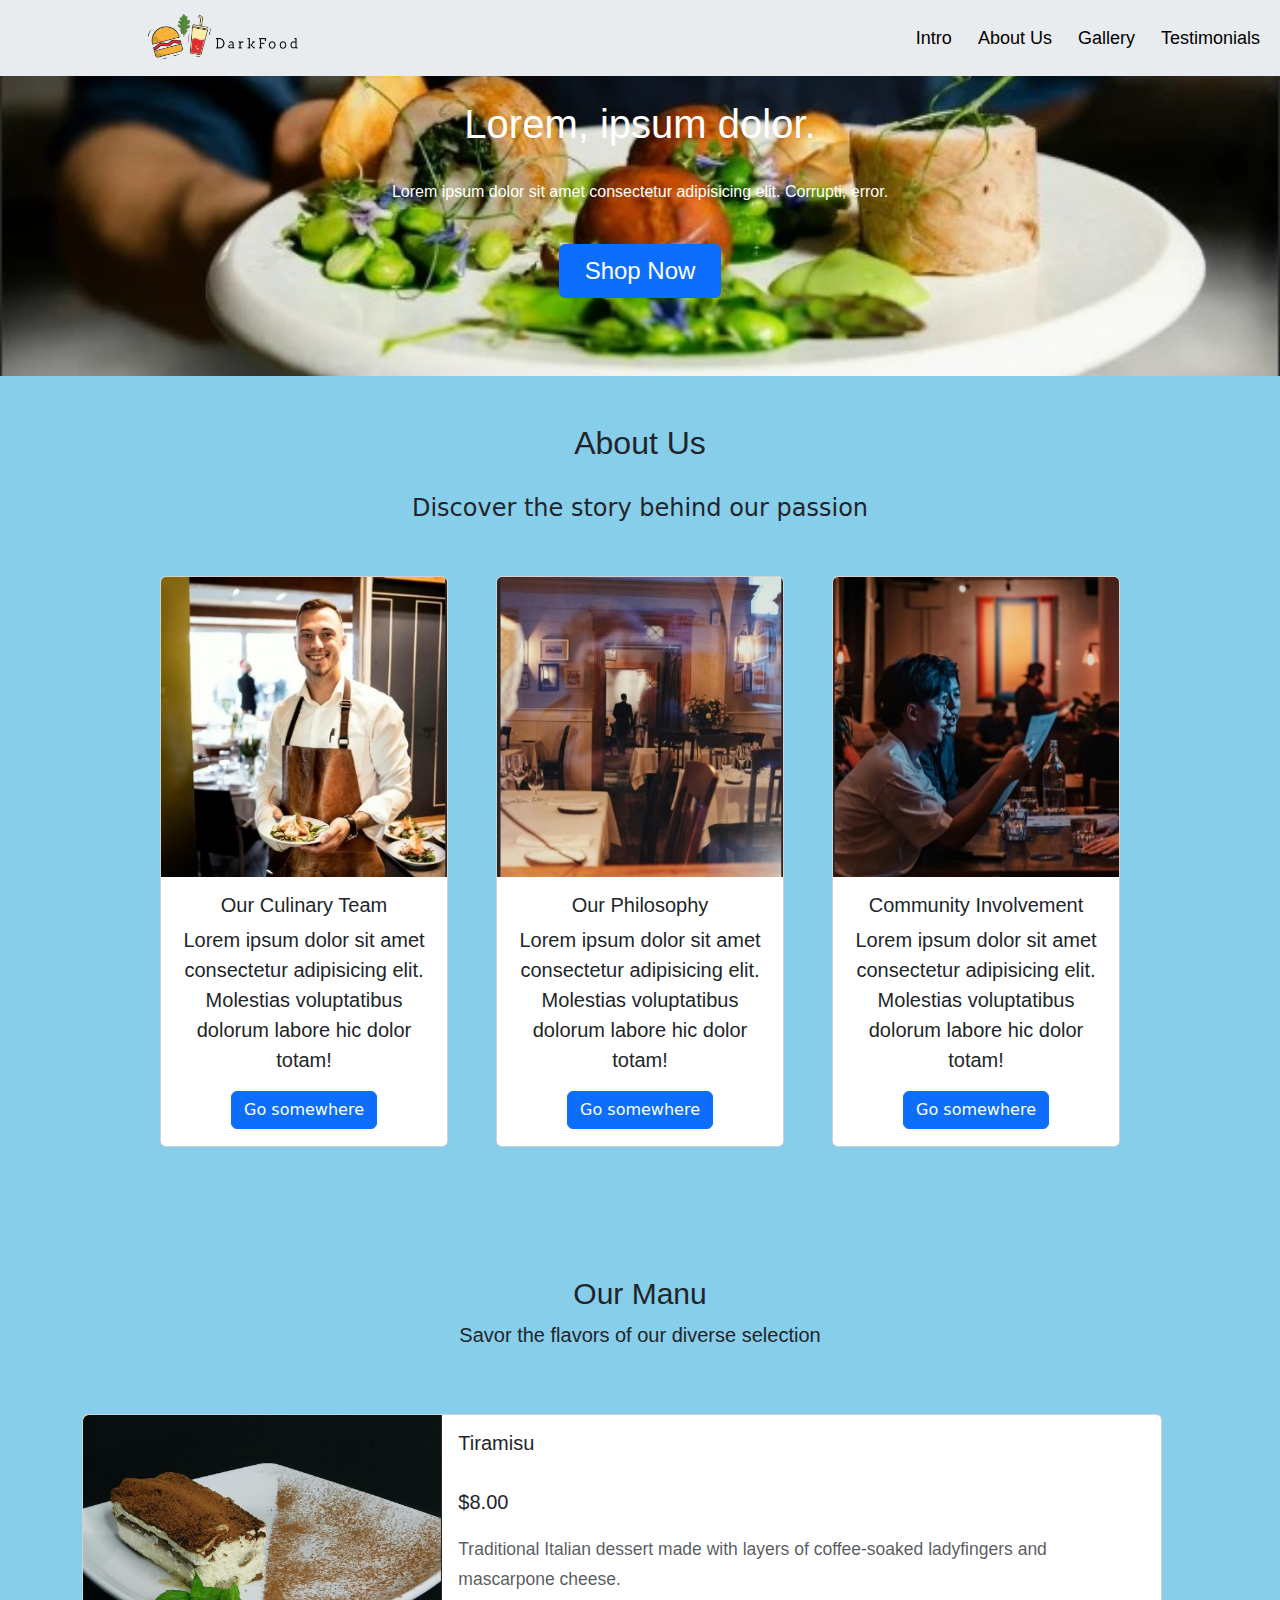
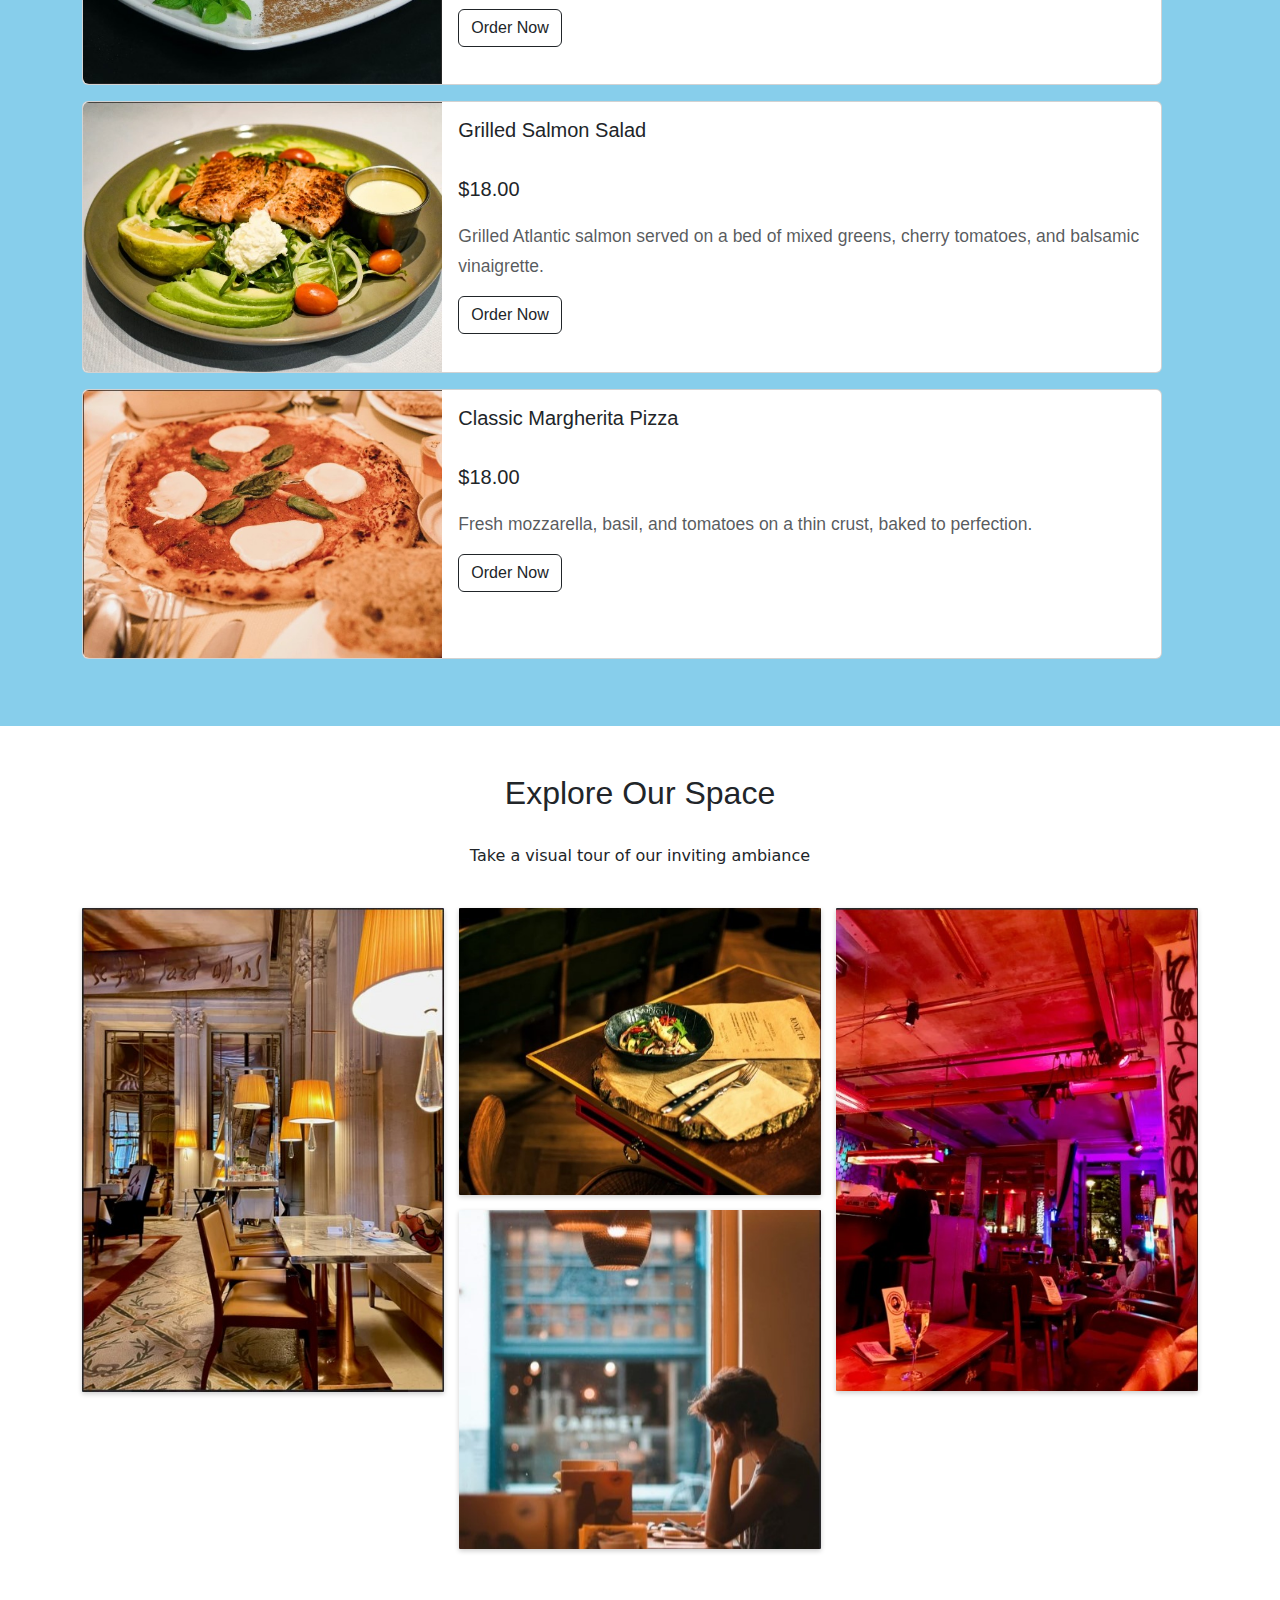
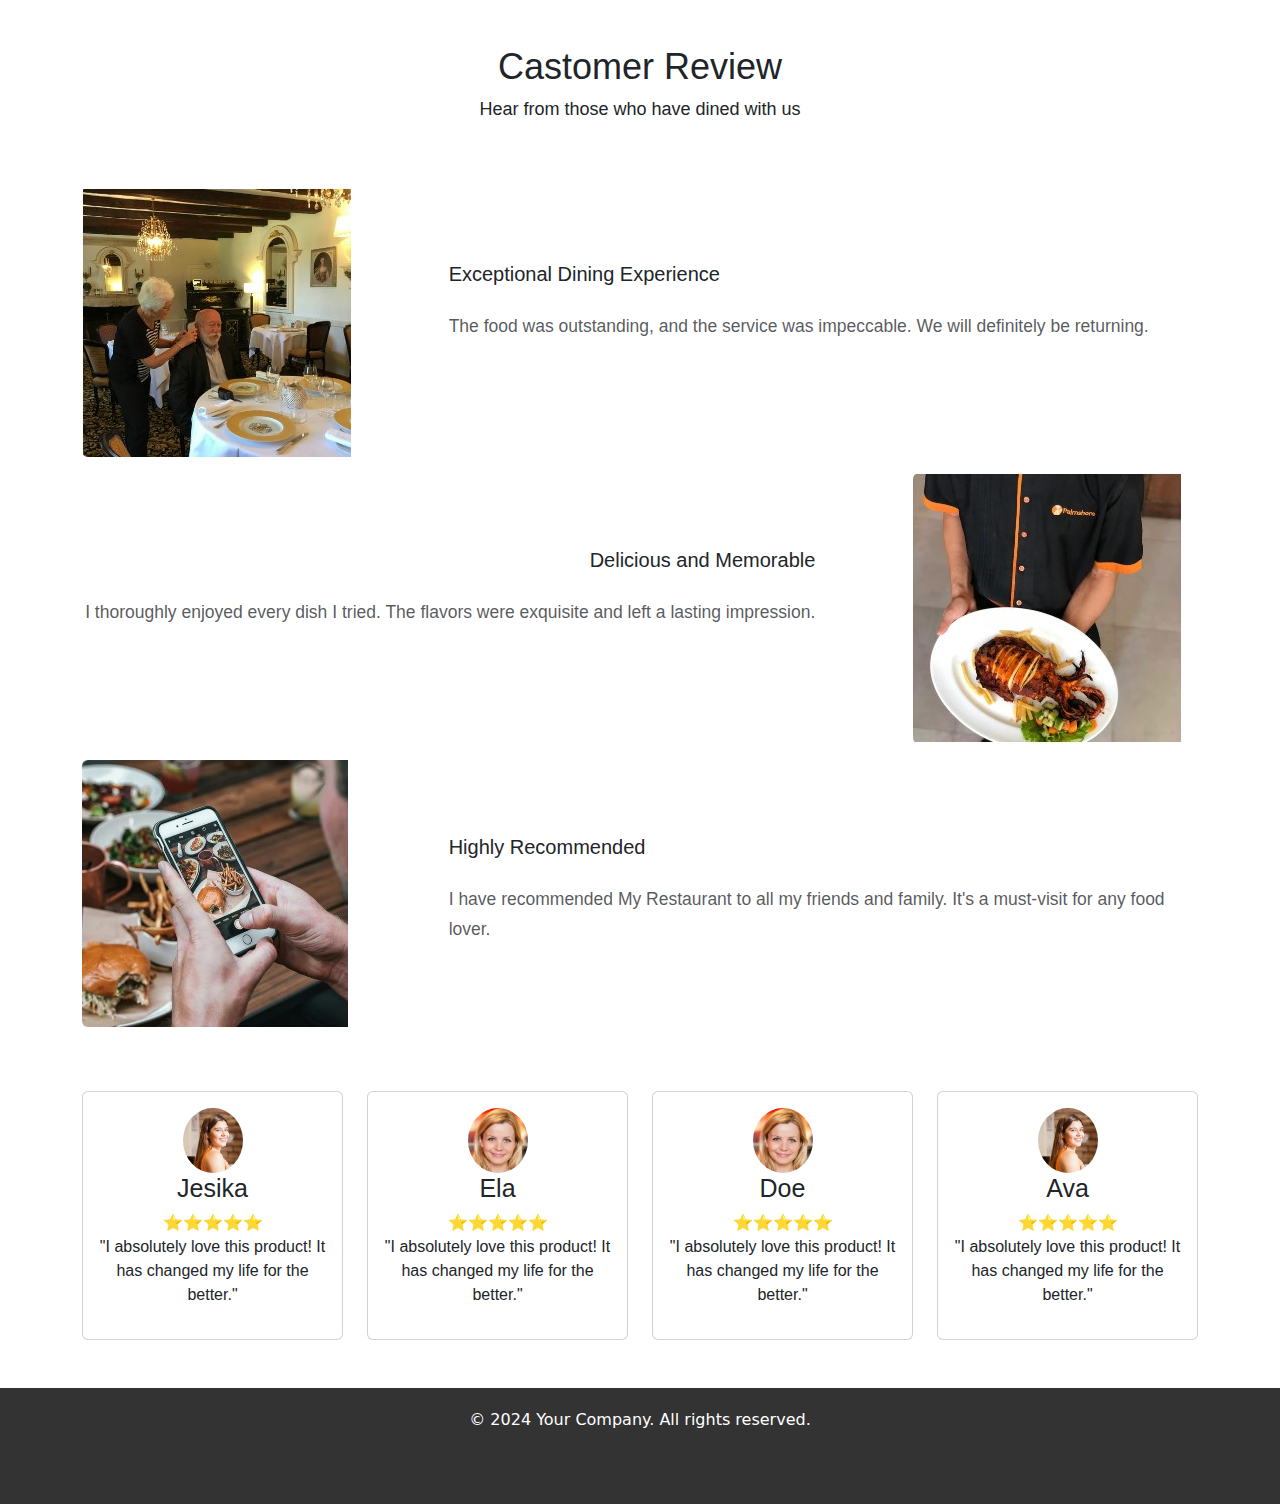
<file: index.html>
<!doctype html>
<html lang="en">
  <head>
    <meta charset="utf-8">
    <meta name="viewport" content="width=device-width, initial-scale=1">
    <title>Bootstrap demo</title>
    <link href="https://cdn.jsdelivr.net/npm/bootstrap@5.3.3/dist/css/bootstrap.min.css" rel="stylesheet" integrity="sha384-QWTKZyjpPEjISv5WaRU9OFeRpok6YctnYmDr5pNlyT2bRjXh0JMhjY6hW+ALEwIH" crossorigin="anonymous">
    <link rel="stylesheet" href="https://cdnjs.cloudflare.com/ajax/libs/font-awesome/6.6.0/css/all.min.css" integrity="sha512-Kc323vGBEqzTmouAECnVceyQqyqdsSiqLQISBL29aUW4U/M7pSPA/gEUZQqv1cwx4OnYxTxve5UMg5GT6L4JJg==" crossorigin="anonymous" referrerpolicy="no-referrer" />
    <link rel="stylesheet" href="/assets/css/style.css">
  </head>
  <body>
    <nav class="navbar navbar-expand-lg bg-body-secondary">
        <div class="container-fluid">
          <div class="collapse navbar-collapse" id="navbarText">
            <ul class="navbar-nav me-auto mb-2 mb-lg-0">
             <ul>
               <img src="/assets/img/logo.png" alt="" style="height: 60px;margin-left: 100px;">
             </ul>
              
            </ul>
            <span class="navbar-text">
                <ul class="navbar-nav me-auto mb-2 mb-lg-0" style="font-size: 18px; font-family: 'Gill Sans', 'Gill Sans MT', Calibri, 'Trebuchet MS', sans-serif ;  gap: 10px;">
                    <li class="nav-item">
                      <a class="nav-link active" aria-current="page" href="#">Intro</a>
                    </li>
                    <li class="nav-item">
                      <a class="nav-link" href="#">About Us</a>
                    </li>
                    <li class="nav-item">
                      <a class="nav-link" href="#">Gallery</a>
                    </li>
                    <li class="nav-item">
                      <a class="nav-link" href="#">Testimonials</a>
                    </li>
                  </ul>
            </span>
          </div>
        </div>
      </nav>

      <div class="main">
        <div class="comand text-center text-lg-center">
            <br>
            
            <h1>Lorem, ipsum dolor.</h1>
            <br>

            <p>Lorem ipsum dolor sit amet consectetur adipisicing elit. Corrupti, error.</p>
            <br>
            <button type="button" class="btn btn-primary shop-now align-items-center ">Shop Now</button>
        </div>
      </div>

      <!-- about section -->

      <div class="main-section">
        <div class="about-section text-center">
            <br>
            <br>
           <h2>About Us</h2><br>
           <h4>Discover the story behind our passion</h4>
        </div>
      </div>

      <!-- card Scetion  -->

        <div class=" md-2 sm-2 text-center" style="align-items: center; background-color: skyblue; height: 700px; ">
                <div class=" d-flex gap-5 text-center justify-content-center">
                    <div class="card" style="width: 18rem;">
                        <img src="/assets/img/card12.jpg" class="card-img-top" alt="...">
                        <div class="card-body">
                          <h5 class="card-title">Our Culinary Team</h5>
                          <p class="card-text">Lorem ipsum dolor sit amet consectetur adipisicing elit. Molestias voluptatibus dolorum labore hic dolor totam!</p>
                          <a href="#" class="btn btn-primary">Go somewhere</a>
                        </div>
                      </div>
                    <div class="card" style="width: 18rem;">
                        <img src="/assets/img/card2.jpg" class="card-img-top" alt="...">
                        <div class="card-body">
                          <h5 class="card-title">Our Philosophy</h5>
                          <p class="card-text">Lorem ipsum dolor sit amet consectetur adipisicing elit. Molestias voluptatibus dolorum labore hic dolor totam!</p>
                          <a href="#" class="btn btn-primary">Go somewhere</a>
                        </div>
                      </div>
                    <div class="card" style="width: 18rem;">
                        <img src="../assets/img/card3.jpg" class="card-img-top" alt="...">
                        <div class="card-body">
                          <h5 class="card-title">Community Involvement</h5>
                          <p class="card-text">Lorem ipsum dolor sit amet consectetur adipisicing elit. Molestias voluptatibus dolorum labore hic dolor totam!</p>
                          <a href="#" class="btn btn-primary " style="margin-bottom: 1px;">Go somewhere</a>
                        </div>
                      </div>
                </div>
             </div>
        <div class="manu-section text-center" style="background-color: skyblue; height: 1050px;  font-family: 'Gill Sans', 'Gill Sans MT', Calibri, 'Trebuchet MS', sans-serif; ">
            <span><h4 style="font-size: 30px;">Our Manu</h4></span>
            <span></span>
            <span><p style="font-size: 20px;"  >Savor the flavors of our diverse selection</p></span>

<br>
<br>


            <!-- item section -->





            <div class="container ">
                <div class="row">
                    <div class="col text-start card-color ">
                        <div class="card mb-3" style="max-width: 1080px;">
                            <div class="row g-0 ">
                              <div class="col-md-4 ">
                                <img src="/assets/img/item-1.jpg" class="img-fluid rounded-start" alt="...">
                              </div>
                              <div class="col-md-8 ">
                                <div class="card-body">
                                  <h5 class="card-title">Tiramisu</h5><br>
                                  <p class="card-text">$8.00</p>
                                  <p class="card-text"><small class="text-body-secondary">Traditional Italian dessert made with layers of coffee-soaked ladyfingers and mascarpone cheese.</small></p>
                                  <button type="button" class="btn btn-outline-dark ">Order Now</button>
                                </div>
                              </div>
                            </div>
                          </div>                 
                        <div class="card mb-3" style="max-width: 1080px">
                            <div class="row g-0">
                              <div class="col-md-4">
                                <img src="../assets/img/item-2.jpg" class="img-fluid rounded-start" alt="...">
                              </div>
                              <div class="col-md-8">
                                <div class="card-body">
                                  <h5 class="card-title">Grilled Salmon Salad</h5><br>
                                  <p class="card-text">$18.00</p>
                                  <p class="card-text"><small class="text-body-secondary">Grilled Atlantic salmon served on a bed of mixed greens, cherry tomatoes, and balsamic vinaigrette.</small></p>
                                  <button type="button" class="btn btn-outline-dark">Order Now</button>
                                </div>
                              </div>
                            </div>
                          </div>                 
                        <div class="card mb-3" style="max-width: 1080px;">
                            <div class="row g-0">
                              <div class="col-md-4">
                                <img src="../assets/img/item-3.jpg" class="img-fluid rounded-start" alt="...">
                              </div>
                              <div class="col-md-8">
                                <div class="card-body">
                                  <h5 class="card-title">Classic Margherita Pizza</h5><br>
                                  <p class="card-text">$18.00</p>
                                  <p class="card-text"><small class="text-body-secondary">Fresh mozzarella, basil, and tomatoes on a thin crust, baked to perfection.</small></p>
                                  <button type="button" class="btn btn-outline-dark">Order Now</button>
                                </div>
                              </div>
                            </div>
                          </div>                 
                    </div>
                </div>
            </div>
        </div>
        <br>
        <br>

        <!-- Explore Section  -->

        <div class="explore text-center">
            <h2>Explore Our Space</h2><br>
            <p>Take a visual tour of our inviting ambiance</p>
        </div>
<br>
        <div class="container">
            <div class="row">
                <div class="md-3 sm-1">

                    <div class="masonry-container">
                        <div class="masonry-item"><img src="/assets/img/place1.jpg" alt="Photo 1"> </div>
                        
                        <div class="masonry-item"><img src="/assets/img/place2.jpg" alt="Photo 2"></div>
                        <div class="masonry-item"><img src="/assets/img/place3.jpg" alt="Photo 6"></div>                       
                        <div class="masonry-item"><img src="/assets/img/place4.jpg" alt="Photo 1"> </div>
                        
                    </div>
                    
                </div>
            </div>
        </div>
        <br>
        <br>
        <br>
        <br>


        <!-- castomer reviwe -->

        
        <div class="review text-center ">
            <div><span><h2 style="font-size: 36px;">Castomer Review</h2></span></div>
        <div><p style="font-size: 18px;">Hear from those who have dined with us</p></div>
        </div>
        <br>
        <br>
        
        <div class="container">
            <div class="row">
                <div class="col">
                    <div class="card1 mb-3" style="max-width: 1100px;">
                        <div class="row g-0">
                          <div class="col-md-4">
                            <img src="/assets/img/Screenshot 2024-09-18 224700.jpg" class="img-fluid rounded-start" alt="...">
                          </div>
                          <div class="col-md-8" style="margin-top: 75px;">
                            <div class="card-body">
                              <h5 class="card-title">Exceptional Dining Experience</h5><br>
                              <p class="card-text"><small class="text-body-secondary">The food was outstanding, and the service was impeccable. We will definitely be returning.</small></p>
                            </div>
                          </div>
                        </div>
                    </div>     
                    <div class="cart mb-3" style="max-width: 1100px;">
                        <div class="row g-0">
                         
                          <div class="col-md-8">
                            <div class="card-body" style="text;text-align-last: end; margin-top: 75px;">
                              <h5 class="card-title">Delicious and Memorable</h5><br>
                              
                              <p class="card-text"><small class="text-body-secondary">I thoroughly enjoyed every dish I tried. The flavors were exquisite and left a lasting impression.</small></p>
                              
                            </div>
                          </div>
                          <div class="col-md-4" style="text-align-last: right;">
                            <img src="/assets/img/review2.jpg" class="img-fluid rounded-start" alt="..." >
                          </div>
                        </div>
                    </div>     
                    <div class="card1 mb-3" style="max-width: 1100px;">
                        <div class="row g-0">
                          <div class="col-md-4">
                            <img src="/assets/img/review3.jpg" class="img-fluid rounded-start" alt="...">
                          </div>
                          <div class="col-md-8">
                            <div class="card-body" style="margin-top: 75px;">
                              <h5 class="card-title">Highly Recommended</h5><br>
                              <p class="card-text"><small class="text-body-secondary">I have recommended My Restaurant to all my friends and family. It's a must-visit for any food lover.</small></p>
                            </div>
                          </div>
                        </div>
                    </div>   
                </div>
            </div>
        </div>



<br>
<br>


        <!-- Review  -->

        
      <div class="container">
        <div class="row"> 
            <div class="col d-flex gap-4 align-content-center text-center" style="justify-content: center; ">
                <div class="card" style="width: 18rem;">
                    <div class="card-body">
                        <div class="review-content">
                            <img src="/assets/img/castomer1.jpg" alt="" style="border-radius: 50%; width: 60px;">
                            <h2 class="reviewer-name">Jesika </h2>
                            <div class="rating">⭐⭐⭐⭐⭐</div>
                            <p class="review-text">"I absolutely love this product! It has changed my life for the better."</p>
                        </div>
                    </div>
                  </div>
                <div class="card" style="width: 18rem;">
                    <div class="card-body">
                    <div class="review-content">
                        <img src="/assets/img/castomer2.jpg" alt="" style="border-radius: 50%; width: 60px;">
                        <h2 class="reviewer-name">Ela</h2>
                        <div class="rating">⭐⭐⭐⭐⭐</div>
                        <p class="review-text">"I absolutely love this product! It has changed my life for the better."</p>
                </div>
                      
                    </div>
                  </div>
                <div class="card" style="width: 18rem;">
                    <div class="card-body">
                    <div class="review-content">
                        <img src="/assets/img/castomer2.jpg" alt="" style="border-radius: 50%; width: 60px;">
                        <h2 class="reviewer-name"> Doe</h2>
                        <div class="rating">⭐⭐⭐⭐⭐</div>
                        <p class="review-text">"I absolutely love this product! It has changed my life for the better."</p>
                </div>
                      
                    </div>
                  </div>
                <div class="card" style="width: 18rem;">
                    <div class="card-body">
                    <div class="review-content">
                        <img src="/assets/img/castomer1.jpg" alt="" style="width: 80px; border-radius: 50%; width: 60px;">
                        <h2 class="reviewer-name">Ava</h2>
                        <div class="rating">⭐⭐⭐⭐⭐</div>
                        <p class="review-text">"I absolutely love this product! It has changed my life for the better."</p>
                </div>
                      
                    </div>
                  </div>
            </div>
        </div>
      </div>


<br>
<br>







        

        <!-- footer section  -->

        <footer>
            <div class="footer-content">
                <p>&copy; 2024 Your Company. All rights reserved.</p>
                <div class="social-icons">
                    <a href="#" aria-label="Facebook"><i class="fab fa-facebook-f"></i></a>
                    <a href="#" aria-label="Twitter"><i class="fab fa-twitter"></i></a>
                    <a href="#" aria-label="Instagram"><i class="fab fa-instagram"></i></a>
                    <a href="#" aria-label="LinkedIn"><i class="fab fa-linkedin-in"></i></a>
                </div>
            </div>
        </footer>
        
    





































    <script src="https://cdn.jsdelivr.net/npm/bootstrap@5.3.3/dist/js/bootstrap.bundle.min.js" integrity="sha384-YvpcrYf0tY3lHB60NNkmXc5s9fDVZLESaAA55NDzOxhy9GkcIdslK1eN7N6jIeHz" crossorigin="anonymous"></script>
  </body>
</html>
</file>
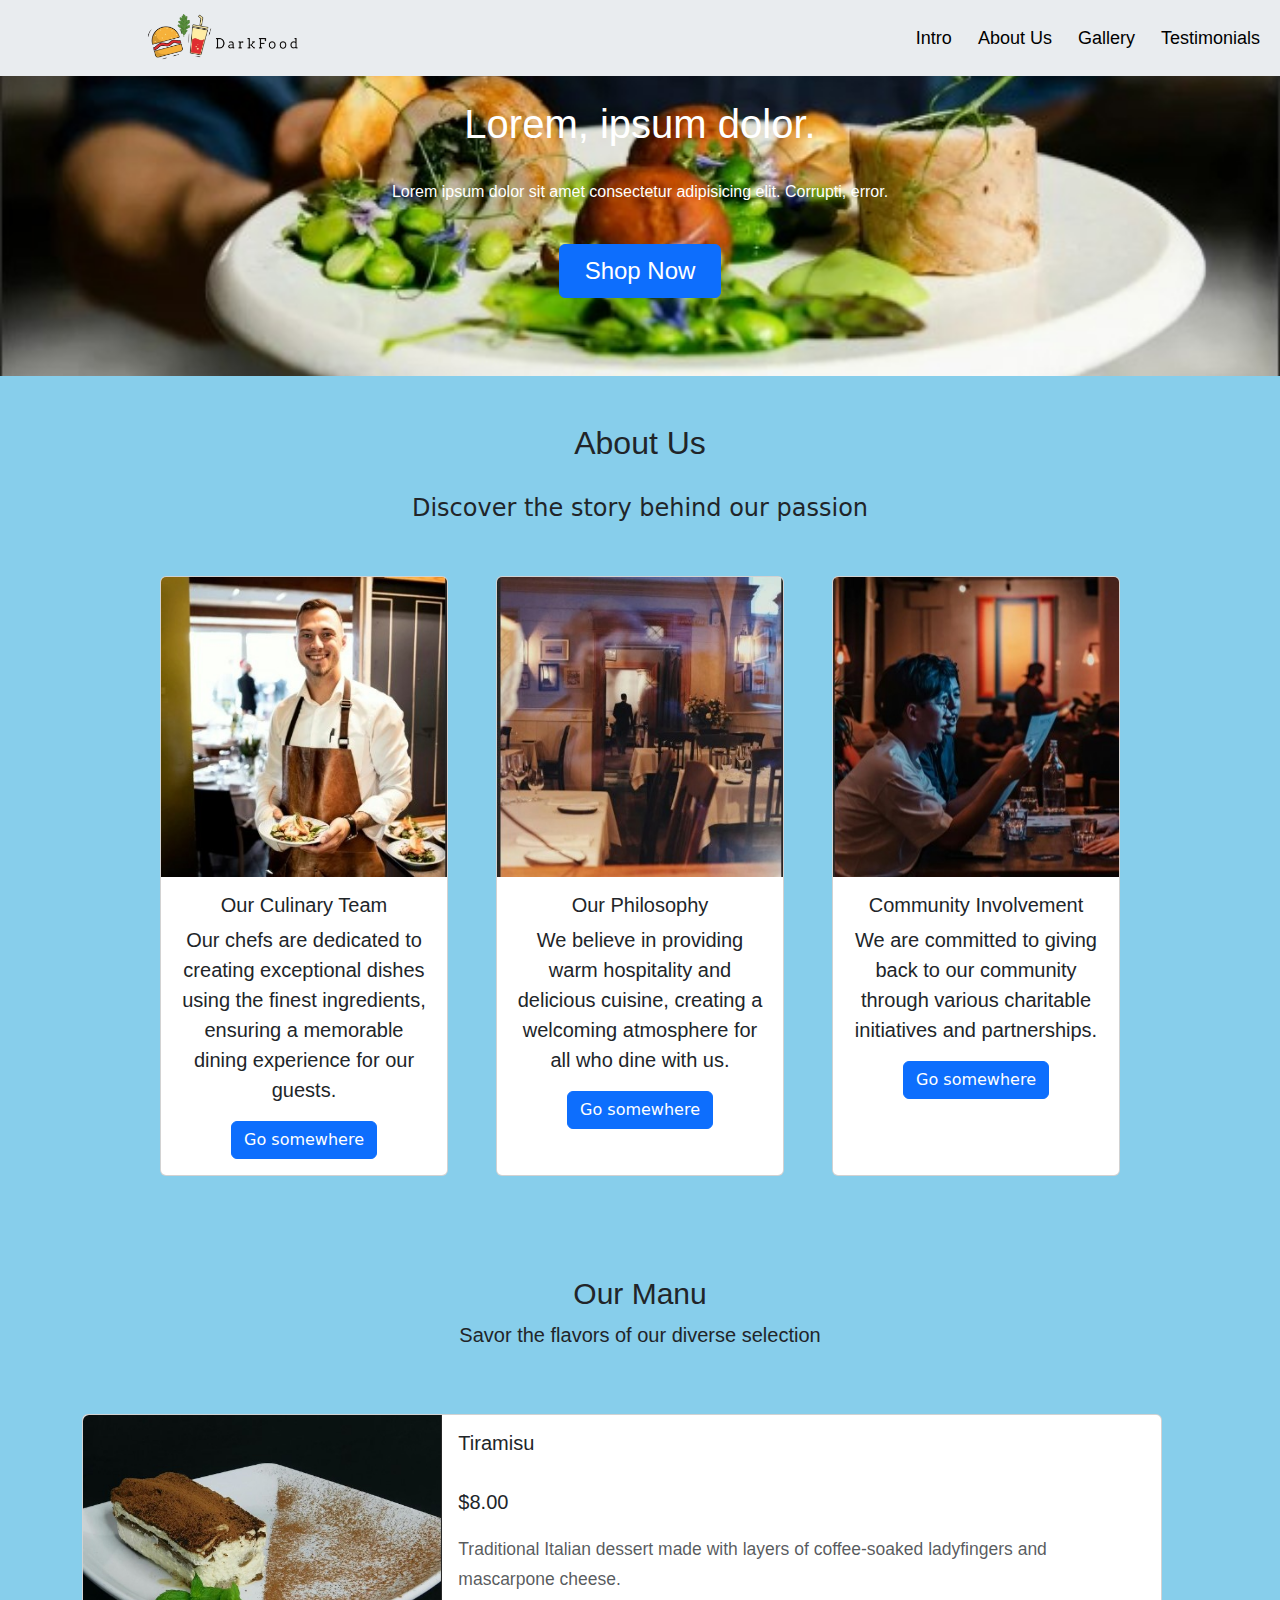
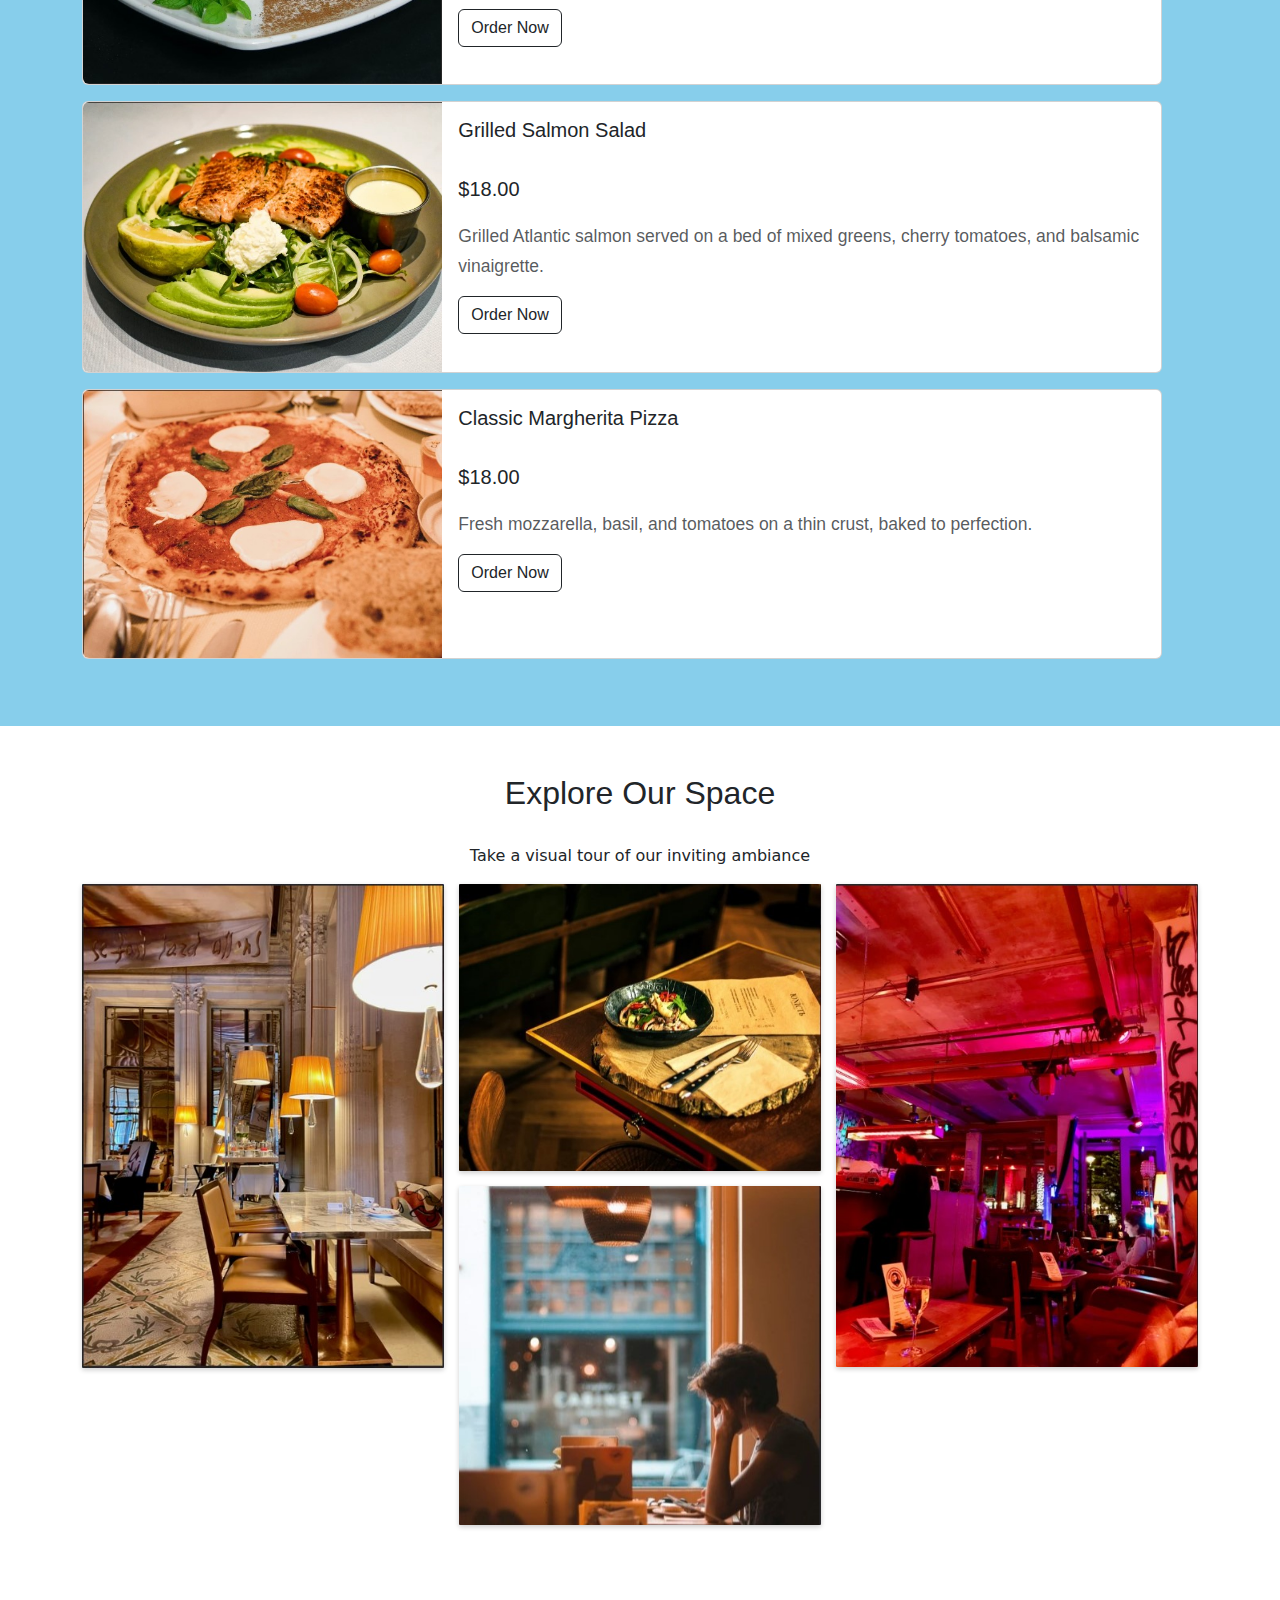
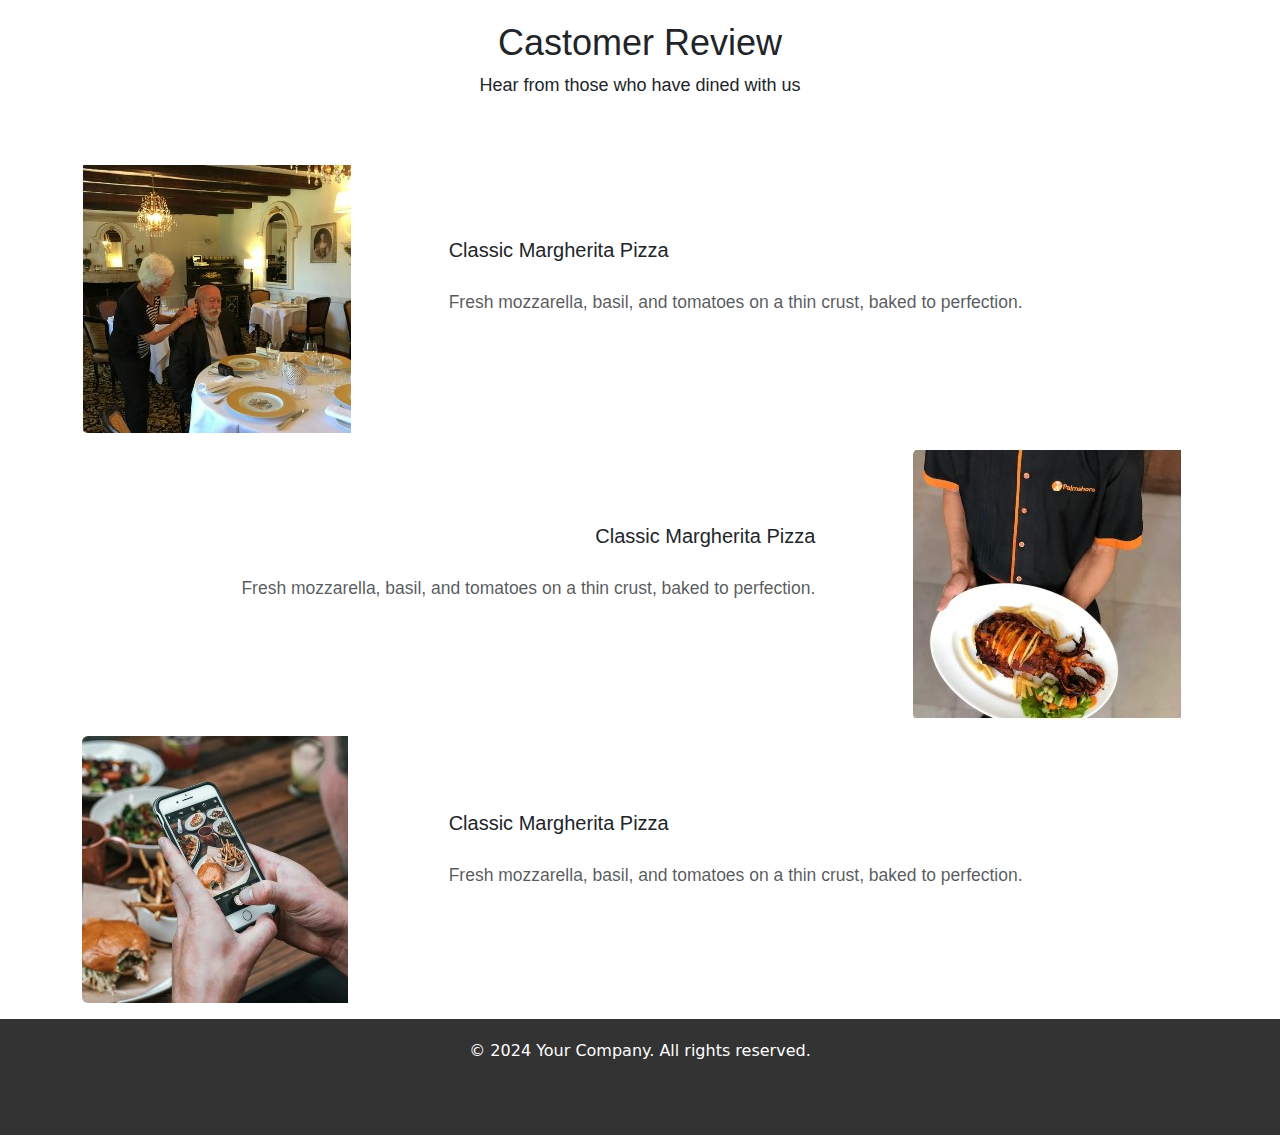
<file: assets/index.html>
<!doctype html>
<html lang="en">
  <head>
    <meta charset="utf-8">
    <meta name="viewport" content="width=device-width, initial-scale=1">
    <title>Bootstrap demo</title>
    <link href="https://cdn.jsdelivr.net/npm/bootstrap@5.3.3/dist/css/bootstrap.min.css" rel="stylesheet" integrity="sha384-QWTKZyjpPEjISv5WaRU9OFeRpok6YctnYmDr5pNlyT2bRjXh0JMhjY6hW+ALEwIH" crossorigin="anonymous">
    <link rel="stylesheet" href="https://cdnjs.cloudflare.com/ajax/libs/font-awesome/6.6.0/css/all.min.css" integrity="sha512-Kc323vGBEqzTmouAECnVceyQqyqdsSiqLQISBL29aUW4U/M7pSPA/gEUZQqv1cwx4OnYxTxve5UMg5GT6L4JJg==" crossorigin="anonymous" referrerpolicy="no-referrer" />
    <link rel="stylesheet" href="/assets/css/style.css">
  </head>
  <body>
    <nav class="navbar navbar-expand-lg bg-body-secondary">
        <div class="container-fluid">
          <div class="collapse navbar-collapse" id="navbarText">
            <ul class="navbar-nav me-auto mb-2 mb-lg-0">
             <ul>
               <img src="/assets/img/logo.png" alt="" style="height: 60px;margin-left: 100px;">
             </ul>
              
            </ul>
            <span class="navbar-text">
                <ul class="navbar-nav me-auto mb-2 mb-lg-0" style="font-size: 18px; font-family: 'Gill Sans', 'Gill Sans MT', Calibri, 'Trebuchet MS', sans-serif ;  gap: 10px;">
                    <li class="nav-item">
                      <a class="nav-link active" aria-current="page" href="#">Intro</a>
                    </li>
                    <li class="nav-item">
                      <a class="nav-link" href="#">About Us</a>
                    </li>
                    <li class="nav-item">
                      <a class="nav-link" href="#">Gallery</a>
                    </li>
                    <li class="nav-item">
                      <a class="nav-link" href="#">Testimonials</a>
                    </li>
                  </ul>
            </span>
          </div>
        </div>
      </nav>

      <div class="main">
        <div class="comand text-center text-lg-center">
            <br>
            
            <h1>Lorem, ipsum dolor.</h1>
            <br>

            <p>Lorem ipsum dolor sit amet consectetur adipisicing elit. Corrupti, error.</p>
            <br>
            <button type="button" class="btn btn-primary shop-now align-items-center ">Shop Now</button>
        </div>
      </div>

      <!-- about section -->

      <div class="main-section">
        <div class="about-section text-center">
            <br>
            <br>
           <h2>About Us</h2><br>
           <h4>Discover the story behind our passion</h4>
        </div>
      </div>

      <!-- card Scetion  -->

        <div class=" text-center" style="align-items: center; background-color: skyblue; height: 700px; ">
                <div class=" d-flex gap-5 text-center justify-content-center">
                    <div class="card" style="width: 18rem;">
                        <img src="/assets/img/card12.jpg" class="card-img-top" alt="...">
                        <div class="card-body">
                          <h5 class="card-title">Our Culinary Team</h5>
                          <p class="card-text">Our chefs are dedicated to creating exceptional dishes using the finest ingredients, ensuring a memorable dining experience for our guests.</p>
                          <a href="#" class="btn btn-primary">Go somewhere</a>
                        </div>
                      </div>
                    <div class="card" style="width: 18rem;">
                        <img src="/assets/img/card2.jpg" class="card-img-top" alt="...">
                        <div class="card-body">
                          <h5 class="card-title">Our Philosophy</h5>
                          <p class="card-text">We believe in providing warm hospitality and delicious cuisine, creating a welcoming atmosphere for all who dine with us.</p>
                          <a href="#" class="btn btn-primary">Go somewhere</a>
                        </div>
                      </div>
                    <div class="card" style="width: 18rem;">
                        <img src="../assets/img/card3.jpg" class="card-img-top" alt="...">
                        <div class="card-body">
                          <h5 class="card-title">Community Involvement</h5>
                          <p class="card-text">We are committed to giving back to our community through various charitable initiatives and partnerships.</p>
                          <a href="#" class="btn btn-primary">Go somewhere</a>
                        </div>
                      </div>
                </div>
             </div>
        <div class="manu-section text-center" style="background-color: skyblue; height: 1050px;  font-family: 'Gill Sans', 'Gill Sans MT', Calibri, 'Trebuchet MS', sans-serif; ">
            <span><h4 style="font-size: 30px;">Our Manu</h4></span>
            <span></span>
            <span><p style="font-size: 20px;"  >Savor the flavors of our diverse selection</p></span>

<br>
<br>


            <!-- item section -->





            <div class="container ">
                <div class="row">
                    <div class="col text-start card-color ">
                        <div class="card mb-3" style="max-width: 1080px;">
                            <div class="row g-0 ">
                              <div class="col-md-4 ">
                                <img src="/assets/img/item-1.jpg" class="img-fluid rounded-start" alt="...">
                              </div>
                              <div class="col-md-8 ">
                                <div class="card-body">
                                  <h5 class="card-title">Tiramisu</h5><br>
                                  <p class="card-text">$8.00</p>
                                  <p class="card-text"><small class="text-body-secondary">Traditional Italian dessert made with layers of coffee-soaked ladyfingers and mascarpone cheese.</small></p>
                                  <button type="button" class="btn btn-outline-dark ">Order Now</button>
                                </div>
                              </div>
                            </div>
                          </div>                 
                        <div class="card mb-3" style="max-width: 1080px">
                            <div class="row g-0">
                              <div class="col-md-4">
                                <img src="../assets/img/item-2.jpg" class="img-fluid rounded-start" alt="...">
                              </div>
                              <div class="col-md-8">
                                <div class="card-body">
                                  <h5 class="card-title">Grilled Salmon Salad</h5><br>
                                  <p class="card-text">$18.00</p>
                                  <p class="card-text"><small class="text-body-secondary">Grilled Atlantic salmon served on a bed of mixed greens, cherry tomatoes, and balsamic vinaigrette.</small></p>
                                  <button type="button" class="btn btn-outline-dark">Order Now</button>
                                </div>
                              </div>
                            </div>
                          </div>                 
                        <div class="card mb-3" style="max-width: 1080px;">
                            <div class="row g-0">
                              <div class="col-md-4">
                                <img src="../assets/img/item-3.jpg" class="img-fluid rounded-start" alt="...">
                              </div>
                              <div class="col-md-8">
                                <div class="card-body">
                                  <h5 class="card-title">Classic Margherita Pizza</h5><br>
                                  <p class="card-text">$18.00</p>
                                  <p class="card-text"><small class="text-body-secondary">Fresh mozzarella, basil, and tomatoes on a thin crust, baked to perfection.</small></p>
                                  <button type="button" class="btn btn-outline-dark">Order Now</button>
                                </div>
                              </div>
                            </div>
                          </div>                 
                    </div>
                </div>
            </div>
        </div>
        <br>
        <br>

        <!-- Explore Section  -->

        <div class="explore text-center">
            <h2>Explore Our Space</h2><br>
            <p>Take a visual tour of our inviting ambiance</p>
        </div>

        <div class="container">
            <div class="row">
                <div class="col">

                    <div class="masonry-container">
                        <div class="masonry-item"><img src="/assets/img/place1.jpg" alt="Photo 1"> </div>
                        
                        <div class="masonry-item"><img src="/assets/img/place2.jpg" alt="Photo 2"></div>
                        <div class="masonry-item"><img src="/assets/img/place3.jpg" alt="Photo 6"></div>                       
                        <div class="masonry-item"><img src="/assets/img/place4.jpg" alt="Photo 1"> </div>
                        
                    </div>
                    
                </div>
            </div>
        </div>
        <br>
        <br>
        <br>
        <br>


        <!-- castomer reviwe -->

        
        <div class="review text-center ">
            <div><span><h2 style="font-size: 36px;">Castomer Review</h2></span></div>
        <div><p style="font-size: 18px;">Hear from those who have dined with us</p></div>
        </div>
        <br>
        <br>
        
        <div class="container">
            <div class="row">
                <div class="col">
                    <div class="card1 mb-3" style="max-width: 1100px;">
                        <div class="row g-0">
                          <div class="col-md-4">
                            <img src="/assets/img/Screenshot 2024-09-18 224700.jpg" class="img-fluid rounded-start" alt="...">
                          </div>
                          <div class="col-md-8" style="margin-top: 75px;">
                            <div class="card-body">
                              <h5 class="card-title">Classic Margherita Pizza</h5><br>
                              <p class="card-text"><small class="text-body-secondary">Fresh mozzarella, basil, and tomatoes on a thin crust, baked to perfection.</small></p>
                            </div>
                          </div>
                        </div>
                    </div>     
                    <div class="cart mb-3" style="max-width: 1100px;">
                        <div class="row g-0">
                         
                          <div class="col-md-8">
                            <div class="card-body" style="text;text-align-last: end; margin-top: 75px;">
                              <h5 class="card-title">Classic Margherita Pizza</h5><br>
                              
                              <p class="card-text"><small class="text-body-secondary">Fresh mozzarella, basil, and tomatoes on a thin crust, baked to perfection.</small></p>
                              
                            </div>
                          </div>
                          <div class="col-md-4" style="text-align-last: right;">
                            <img src="/assets/img/review2.jpg" class="img-fluid rounded-start" alt="..." >
                          </div>
                        </div>
                    </div>     
                    <div class="card1 mb-3" style="max-width: 1100px;">
                        <div class="row g-0">
                          <div class="col-md-4">
                            <img src="/assets/img/review3.jpg" class="img-fluid rounded-start" alt="...">
                          </div>
                          <div class="col-md-8">
                            <div class="card-body" style="margin-top: 75px;">
                              <h5 class="card-title">Classic Margherita Pizza</h5><br>
                              <p class="card-text"><small class="text-body-secondary">Fresh mozzarella, basil, and tomatoes on a thin crust, baked to perfection.</small></p>
                            </div>
                          </div>
                        </div>
                    </div>   
                </div>
            </div>
        </div>
        


        <footer>
            <div class="footer-content">
                <p>&copy; 2024 Your Company. All rights reserved.</p>
                <div class="social-icons">
                    <a href="#" aria-label="Facebook"><i class="fab fa-facebook-f"></i></a>
                    <a href="#" aria-label="Twitter"><i class="fab fa-twitter"></i></a>
                    <a href="#" aria-label="Instagram"><i class="fab fa-instagram"></i></a>
                    <a href="#" aria-label="LinkedIn"><i class="fab fa-linkedin-in"></i></a>
                </div>
            </div>
        </footer>
        
    





































    <script src="https://cdn.jsdelivr.net/npm/bootstrap@5.3.3/dist/js/bootstrap.bundle.min.js" integrity="sha384-YvpcrYf0tY3lHB60NNkmXc5s9fDVZLESaAA55NDzOxhy9GkcIdslK1eN7N6jIeHz" crossorigin="anonymous"></script>
  </body>
</html>
</file>
<file: assets/css/style.css>
.main{
    background-image: url(/assets/img/bg1.jpg);
    height: 300px;
    background-position: center;
    background-size: cover;
    background-repeat: no-repeat;
    
}
.comand{
    color: white;
    font-family: 'Trebuchet MS', 'Lucida Sans Unicode', 'Lucida Grande', 'Lucida Sans', Arial, sans-serif;
    
}
.shop-now{
    font-size: 24px;
    padding: 8px 25px;
    font-family:'Trebuchet MS', 'Lucida Sans Unicode', 'Lucida Grande', 'Lucida Sans', Arial, sans-serif;
    size: medium;
    
}
.main-section{
    background-color: skyblue;
    height: 200px;
}
.about-section h2 {
    font-family: 'Gill Sans', 'Gill Sans MT', Calibri, 'Trebuchet MS', sans-serif;
}
.grid-container {
    display: grid;
    grid-template-columns: repeat(3, 1fr); 
    gap: 20px; 
}

.box {
    background-color: #4CAF50; 
    color: white; 
    padding: 20px;
    text-align: center;
    height: 420px; 
}

.card-title{
    font-family: 'Gill Sans', 'Gill Sans MT', Calibri, 'Trebuchet MS', sans-serif;
}

.card-text{
    font-size: 20px;
    font-family:'Segoe UI', Tahoma, Geneva, Verdana, sans-serif
}

.explore h2 {
    font-family: 'Gill Sans', 'Gill Sans MT', Calibri, 'Trebuchet MS', sans-serif;
    font-size: 32px;
}

.explore h2 p {
    font-family: 'Gill Sans', 'Gill Sans MT', Calibri, 'Trebuchet MS', sans-serif;
}
.review{
    font-family: 'Lucida Sans', 'Lucida Sans Regular', 'Lucida Grande', 'Lucida Sans Unicode', Geneva, Verdana, sans-serif;
    
}









.masonry-container {
    column-count: 3; 
    column-gap: 15px; 
}

.masonry-item {
    break-inside: avoid; 
    margin-bottom: 15px; 
}

.masonry-item img {
    width: 100%; 
    border-radius: 1px; 
    box-shadow: 0 2px 5px rgba(0, 0, 0, 0.2); 
}



footer {
    background-color: #333;
    color: white;
    padding: 20px 0;
    text-align: center;
}

.footer-content {
    max-width: 1200px;
    margin: 0 auto;
    padding: 0 20px;
}

.social-icons {
    margin-top: 10px;
}

.social-icons a {
    color: white;
    text-decoration: none;
    margin: 0 10px;
    font-size: 24px;
    transition: color 0.3s;
}

.social-icons a:hover {
    color: #f39c12; /* Change color on hover */
}




.reviewer-name{
    font-size: 25px;
    font-family: 'Gill Sans', 'Gill Sans MT', Calibri, 'Trebuchet MS', sans-serif;
}


.review-text {
    font-family: 'Segoe UI', Tahoma, Geneva, Verdana, sans-serif;
}
</file>
